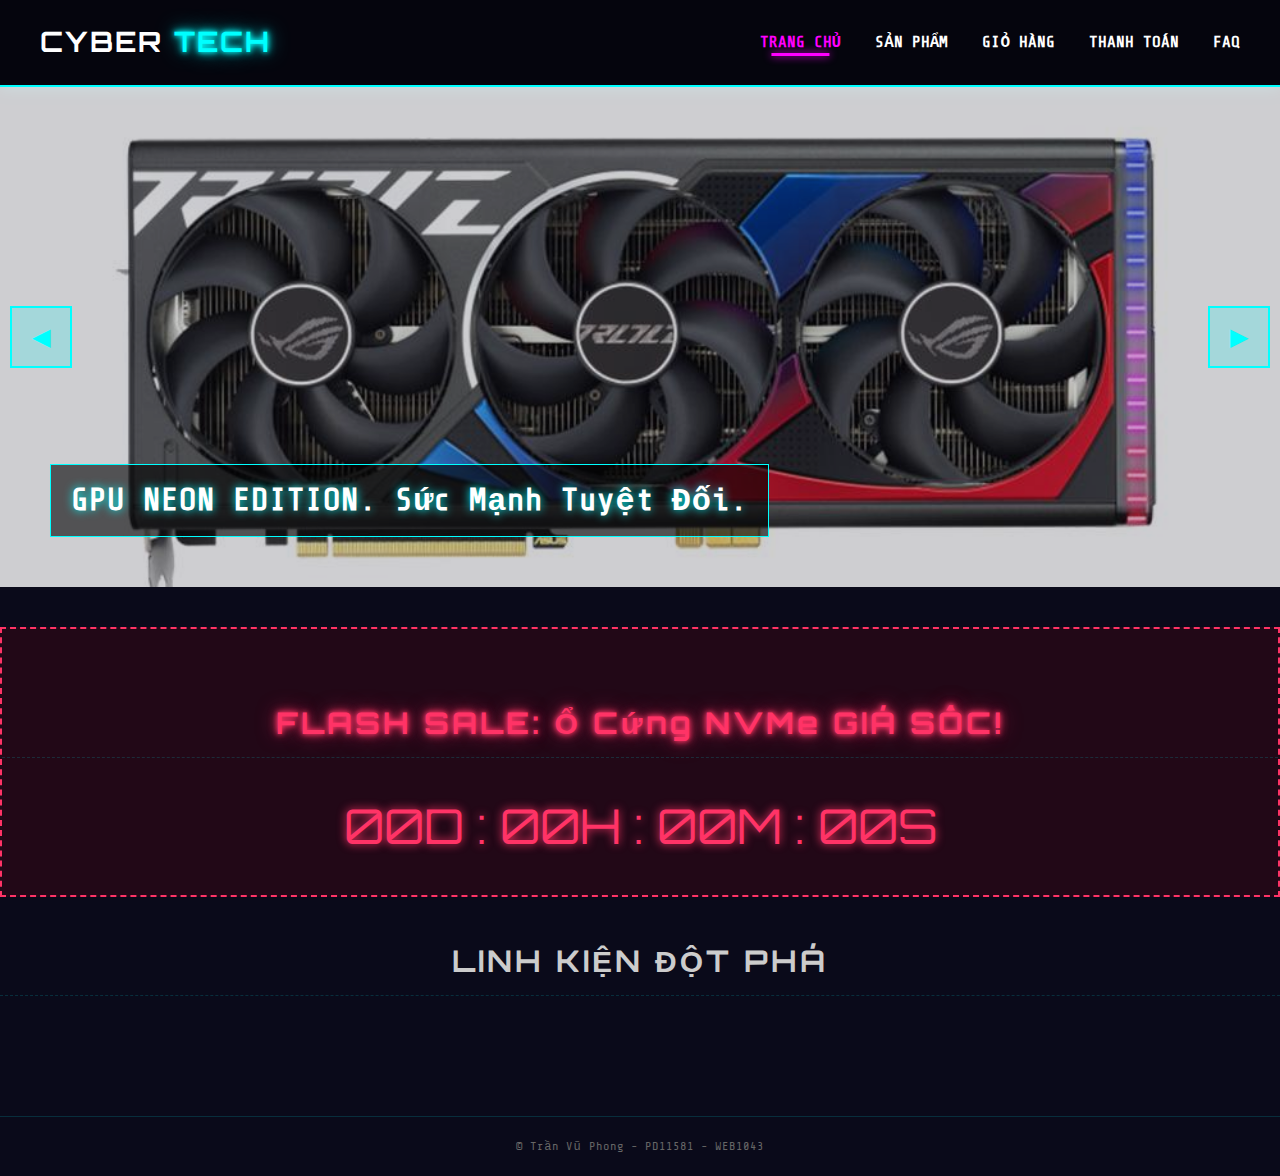
<file: index.html>
<!DOCTYPE html>
<html lang="vi">

<head>
    <meta charset="UTF-8">
    <meta name="viewport" content="width=device-width, initial-scale=1.0">
    <title>CYBERTECH</title>
    <link href="https://fonts.googleapis.com/css2?family=Orbitron:wght@400;700&family=Share+Tech+Mono&display=swap"
        rel="stylesheet">
    <link rel="stylesheet" href="css/style-base.css">
    <link rel="stylesheet" href="css/style-home.css">
</head>

<body class="body">

    <header class="header">
        <a href="index.html" class="logo">CYBER <span class="neon-text">TECH</span></a>
        <nav class="nav">
            <a href="index.html" class="nav-link active">TRANG CHỦ</a>
            <a href="product.html" class="nav-link">SẢN PHẨM</a>
            <a href="cart.html" class="nav-link">GIỎ HÀNG</a>
            <a href="checkout.html" class="nav-link">THANH TOÁN</a>
            <a href="faq.html" class="nav-link">FAQ</a>
        </nav>
    </header>

    <section class="holo-slider-container">
        <div class="holo-slider" id="holo-slider">
            <div class="holo-slide active-slide" data-index="0">
                <img src="image/VGA4090CyberEdition.jpg" alt="VGA 4090 Cyber Edition">
                <div class="slide-caption">GPU NEON EDITION. Sức Mạnh Tuyệt Đối.</div>
            </div>
            <div class="holo-slide" data-index="1">
                <img src="image/CPU15thGen.jpg" alt="CPU 15th Gen">
                <div class="slide-caption">CPU QUANTUM CORE. Tốc Độ Ánh Sáng.</div>
            </div>
            <div class="holo-slide" data-index="2">
                <img src="image/RAMDDR6.jpg" alt="RAM DDR6">
                <div class="slide-caption">RAM PHANTOM DDR6. Đa Nhiệm Không Giới Hạn.</div>
            </div>
        </div>
        <button class="slider-control prev-btn">&#9664;</button>
        <button class="slider-control next-btn">&#9654;</button>
        <div class="slider-dots" id="slider-dots"></div>
    </section>

    <section class="flash-sale-banner">
        <h2 class="section-title neon-text-red">FLASH SALE: Ổ Cứng NVMe GIÁ SỐC!</h2>
        <div class="countdown-clock" id="countdown-clock">
            <span id="days">00</span>D :
            <span id="hours">00</span>H :
            <span id="minutes">00</span>M :
            <span id="seconds">00</span>S
        </div>
    </section>

    <section class="product-catalogue">
        <h2 class="section-title">LINH KIỆN ĐỘT PHÁ</h2>
        <div class="product-grid" id="product-list">
        </div>
    </section>

    <div id="global-alert-modal" class="alert-modal">
        <div class="alert-modal-content">
            <h3 id="global-alert-title" class="neon-text"></h3>
            <p id="global-alert-message"></p>
            <button id="global-alert-close-btn" class="btn">ĐÓNG</button>
        </div>
    </div>

    <footer class="footer">
        © Trần Vũ Phong - PD11581 - WEB1043
    </footer>

    <script src="js/common-utils.js" type="module"></script>
    <script src="js/cart-manager.js" type="module"></script>
    <script src="js/home.js" type="module"></script>
</body>

</html>
</file>
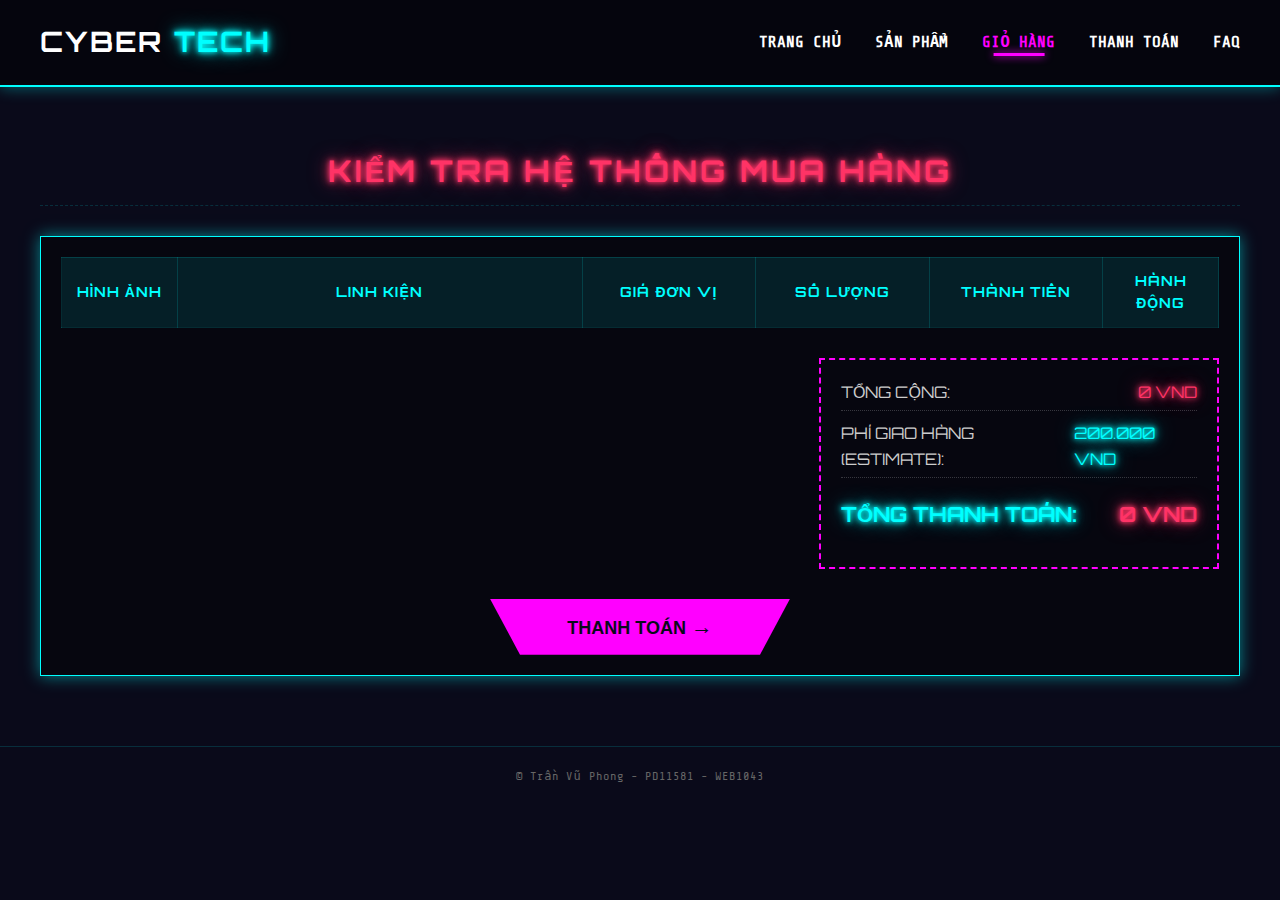
<file: cart.html>
<!DOCTYPE html>
<html lang="vi">

<head>
    <meta charset="UTF-8">
    <meta name="viewport" content="width=device-width, initial-scale=1.0">
    <title>CYBERTECH</title>
    <link href="https://fonts.googleapis.com/css2?family=Orbitron:wght@400;700&family=Share+Tech+Mono&display=swap"
        rel="stylesheet">
    <link rel="stylesheet" href="css/style-base.css">
    <link rel="stylesheet" href="css/style-cart.css">
</head>

<body class="body">

    <header class="header">
        <a href="index.html" class="logo">CYBER <span class="neon-text">TECH</span></a>
        <nav class="nav">
            <a href="index.html" class="nav-link">TRANG CHỦ</a>
            <a href="product.html" class="nav-link">SẢN PHẨM</a>
            <a href="cart.html" class="nav-link active">GIỎ HÀNG</a>
            <a href="checkout.html" class="nav-link">THANH TOÁN</a>
            <a href="faq.html" class="nav-link">FAQ</a>
        </nav>
    </header>

    <section class="cart-section">
        <h2 class="section-title neon-text-red">KIỂM TRA HỆ THỐNG MUA HÀNG</h2>

        <div class="cart-container">
            <table class="table" id="cart-table">
                <thead>
                    <tr>
                        <th style="width: 10%;">HÌNH ẢNH</th>
                        <th style="width: 35%;">LINH KIỆN</th>
                        <th style="width: 15%;">GIÁ ĐƠN VỊ</th>
                        <th style="width: 15%;">SỐ LƯỢNG</th>
                        <th style="width: 15%;">THÀNH TIỀN</th>
                        <th style="width: 10%;">HÀNH ĐỘNG</th>
                    </tr>
                </thead>
                <tbody>
                </tbody>
            </table>

            <p id="empty-cart-message" class="neon-text-red"
                style="text-align: center; margin-top: 30px; display: none;">GIỎ HÀNG TRỐNG. VUI LÒNG CHỌN LINH KIỆN.
            </p>

            <div class="cart-summary">
                <div class="total-line">
                    <span>TỔNG CỘNG:</span>
                    <span id="cart-subtotal" class="neon-text-red">0 VND</span>
                </div>
                <div class="total-line">
                    <span>PHÍ GIAO HÀNG (ESTIMATE):</span>
                    <span id="shipping-fee" class="neon-text">200.000 VND</span>
                </div>
                <div class="total-line grand-total">
                    <span class="neon-text">TỔNG THANH TOÁN:</span>
                    <span id="cart-grand-total" class="neon-text-red">0 VND</span>
                </div>
            </div>

            <button class="btn checkout-btn">THANH TOÁN <span style="font-size: 1.2em;">&#8594;</span></button>
        </div>

    </section>

    <div id="global-alert-modal" class="alert-modal">
        <div class="alert-modal-content">
            <h3 id="global-alert-title" class="neon-text"></h3>
            <p id="global-alert-message"></p>
            <button id="global-alert-close-btn" class="btn">ĐÓNG</button>
        </div>
    </div>

    <footer class="footer">
        © Trần Vũ Phong - PD11581 - WEB1043
    </footer>

    <script src="js/common-utils.js" type="module"></script>
    <script src="js/cart-manager.js" type="module"></script>
    <script src="js/cart.js" type="module"></script>
</body>

</html>
</file>
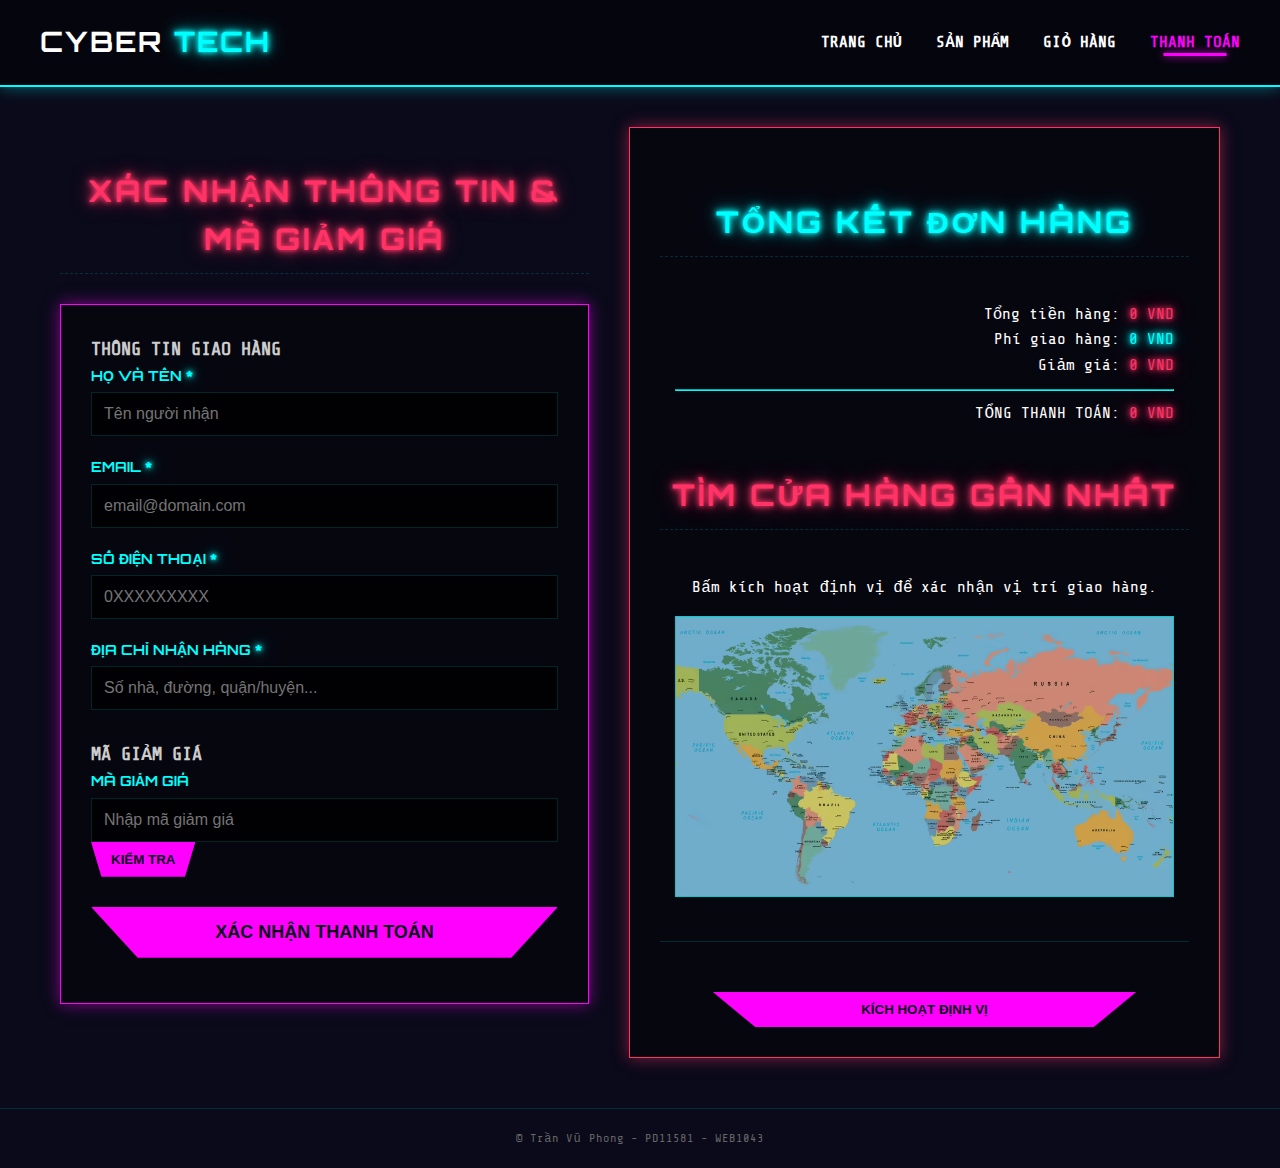
<file: checkout.html>
<!DOCTYPE html>
<html lang="vi">

<head>
    <meta charset="UTF-8">
    <meta name="viewport" content="width=device-width, initial-scale=1.0">
    <title>CYBERTECH</title>
    <link href="https://fonts.googleapis.com/css2?family=Orbitron:wght@400;700&family=Share+Tech+Mono&display=swap"
        rel="stylesheet">
    <link rel="stylesheet" href="css/style-base.css">
    <link rel="stylesheet" href="css/style-checkout.css">
</head>

<body class="body">

    <header class="header">
        <a href="index.html" class="logo">CYBER <span class="neon-text">TECH</span></a>
        <nav class="nav">
            <a href="index.html" class="nav-link">TRANG CHỦ</a>
            <a href="product.html" class="nav-link">SẢN PHẨM</a>
            <a href="cart.html" class="nav-link">GIỎ HÀNG</a>
            <a href="checkout.html" class="nav-link active">THANH TOÁN</a>
        </nav>
    </header>

    <div class="contact-grid">
        <section class="contact-section">
            <h2 class="section-title neon-text-red">XÁC NHẬN THÔNG TIN & MÃ GIẢM GIÁ</h2>

            <form id="CheckoutForm" class="form" novalidate>
                <h3>THÔNG TIN GIAO HÀNG</h3>
                <div class="form-group">
                    <label for="name">HỌ VÀ TÊN <span class="neon-text">*</span></label>
                    <input type="text" id="name" name="name" placeholder="Tên người nhận">
                    <div class="error-message" id="errorName"></div>
                </div>

                <div class="form-group">
                    <label for="email">EMAIL <span class="neon-text">*</span></label>
                    <input type="email" id="email" name="email" placeholder="email@domain.com">
                    <div class="error-message" id="errorEmail"></div>
                </div>

                <div class="form-group">
                    <label for="phone">SỐ ĐIỆN THOẠI <span class="neon-text">*</span></label>
                    <input type="text" id="phone" name="phone" placeholder="0XXXXXXXXX">
                    <div class="error-message" id="errorPhone"></div>
                </div>

                <div class="form-group">
                    <label for="address">ĐỊA CHỈ NHẬN HÀNG <span class="neon-text">*</span></label>
                    <input type="text" id="address" name="address" placeholder="Số nhà, đường, quận/huyện...">
                    <div class="error-message" id="errorAddress"></div>
                </div>

                <h3 style="margin-top: 30px;">MÃ GIẢM GIÁ</h3>
                <div class="form-group coupon-group">
                    <label for="coupon">MÃ GIẢM GIÁ</label>
                    <div class="coupon-input-group">
                        <input type="text" id="coupon" name="coupon" placeholder="Nhập mã giảm giá">
                        <button type="button" class="btn check-coupon-btn" id="check-coupon-btn">KIỂM TRA</button>
                    </div>
                    <div class="error-message neon-text" id="coupon-status" style="margin-top: 5px;"></div>
                </div>

                <button type="submit" class="btn submit-btn" id="checkout-submit-btn" disabled>
                    XÁC NHẬN THANH TOÁN
                </button>
                <p id="checkout-status-message" class="neon-text-red" style="margin-top: 15px; text-align: center;"></p>
            </form>
        </section>

        <section class="geolocation-section">
            <h2 class="section-title neon-text">TỔNG KẾT ĐƠN HÀNG</h2>
            <div id="order-summary-details" class="geo-output" style="text-align: right;">
                <p>Tổng tiền hàng: <span id="checkout-subtotal" class="neon-text-red">0 VND</span></p>
                <p>Phí giao hàng: <span id="checkout-shipping-fee" class="neon-text">0 VND</span></p>
                <p>Giảm giá: <span id="checkout-discount" class="neon-text-red">0 VND</span></p>
                <hr style="border-color: var(--neon-blue); margin: 10px 0;">
                <p class="grand-total">TỔNG THANH TOÁN: <span id="checkout-grand-total" class="neon-text-red">0
                        VND</span></p>
            </div>

            <h2 class="section-title neon-text-red" style="margin-top: 30px;">TÌM CỬA HÀNG GẦN NHẤT</h2>
            <div id="geo-info" class="geo-output">
                <p>Bấm kích hoạt định vị để xác nhận vị trí giao hàng.</p>
                <div id="map-placeholder">
                    <img src="image/map.png" alt="Cyberpunk Map"
                        style="width: 100%; height: auto; border: 1px solid var(--neon-blue);">
                </div>
            </div>

            <div id="nearest-store" class="nearest-store-info">
            </div>
            <button id="find-me-btn" class="btn find-btn">KÍCH HOẠT ĐỊNH VỊ</button>
        </section>
    </div>

    <footer class="footer">
        © Trần Vũ Phong - PD11581 - WEB1043
    </footer>

    <script src="js/common-utils.js" type="module"></script>
    <script src="js/cart-manager.js" type="module"></script>
    <script src="js/checkout.js" type="module"></script>
</body>

</html>
</file>
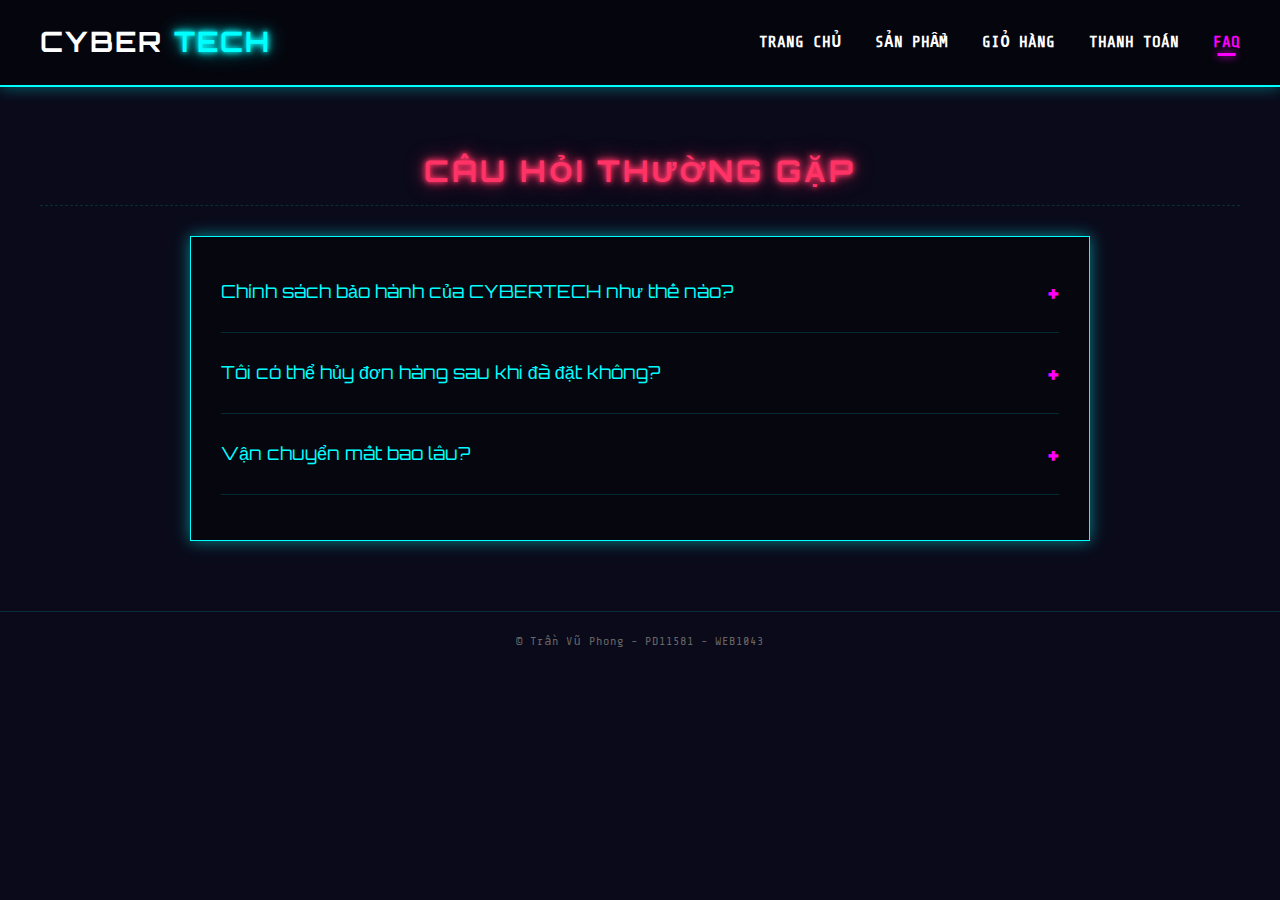
<file: faq.html>
<!DOCTYPE html>
<html lang="vi">

<head>
    <meta charset="UTF-8">
    <meta name="viewport" content="width=device-width, initial-scale=1.0">
    <title>CYBERTECH - FAQ</title>
    <link href="https://fonts.googleapis.com/css2?family=Orbitron:wght@400;700&family=Share+Tech+Mono&display=swap"
        rel="stylesheet">
    <link rel="stylesheet" href="css/style-base.css">
    <link rel="stylesheet" href="css/style-faq.css">
</head>

<body class="body">

    <header class="header">
        <a href="index.html" class="logo">CYBER <span class="neon-text">TECH</span></a>
        <nav class="nav">
            <a href="index.html" class="nav-link">TRANG CHỦ</a>
            <a href="product.html" class="nav-link">SẢN PHẨM</a>
            <a href="cart.html" class="nav-link">GIỎ HÀNG</a>
            <a href="checkout.html" class="nav-link">THANH TOÁN</a>
            <a href="faq.html" class="nav-link active">FAQ</a>
        </nav>
    </header>

    <section class="faq-section">
        <h2 class="section-title neon-text-red">CÂU HỎI THƯỜNG GẶP</h2>

        <div class="faq-container">
            <div class="faq-item">
                <button class="faq-question">
                    <span>Chính sách bảo hành của CYBERTECH như thế nào?</span>
                    <span class="faq-icon">+</span>
                </button>
                <div class="faq-answer">
                    <p>Tất cả sản phẩm bán ra đều được bảo hành 12 tháng theo tiêu chuẩn của nhà sản xuất. Đối với các
                        linh kiện cao cấp (CPU, VGA), chúng tôi hỗ trợ 1 đổi 1 trong 30 ngày đầu nếu có lỗi.</p>
                </div>
            </div>

            <div class="faq-item">
                <button class="faq-question">
                    <span>Tôi có thể hủy đơn hàng sau khi đã đặt không?</span>
                    <span class="faq-icon">+</span>
                </button>
                <div class="faq-answer">
                    <p>Bạn có thể hủy đơn hàng miễn phí trong vòng 2 giờ sau khi đặt. Sau thời gian đó, nếu đơn hàng đã
                        được chuyển cho đơn vị vận chuyển, bạn sẽ phải chịu một khoản phí xử lý nhỏ.</p>
                </div>
            </div>

            <div class="faq-item">
                <button class="faq-question">
                    <span>Vận chuyển mất bao lâu?</span>
                    <span class="faq-icon">+</span>
                </button>
                <div class="faq-answer">
                    <p>Thời gian vận chuyển dự kiến:<br>
                        - Nội thành (HCM, Hà Nội, Đà Nẵng): 1-2 ngày.<br>
                        - Các tỉnh thành khác: 3-5 ngày.</p>
                </div>
            </div>

        </div>
    </section>

    <footer class="footer">
        © Trần Vũ Phong - PD11581 - WEB1043
    </footer>

    <script src="js/faq.js"></script>
</body>

</html>
</file>
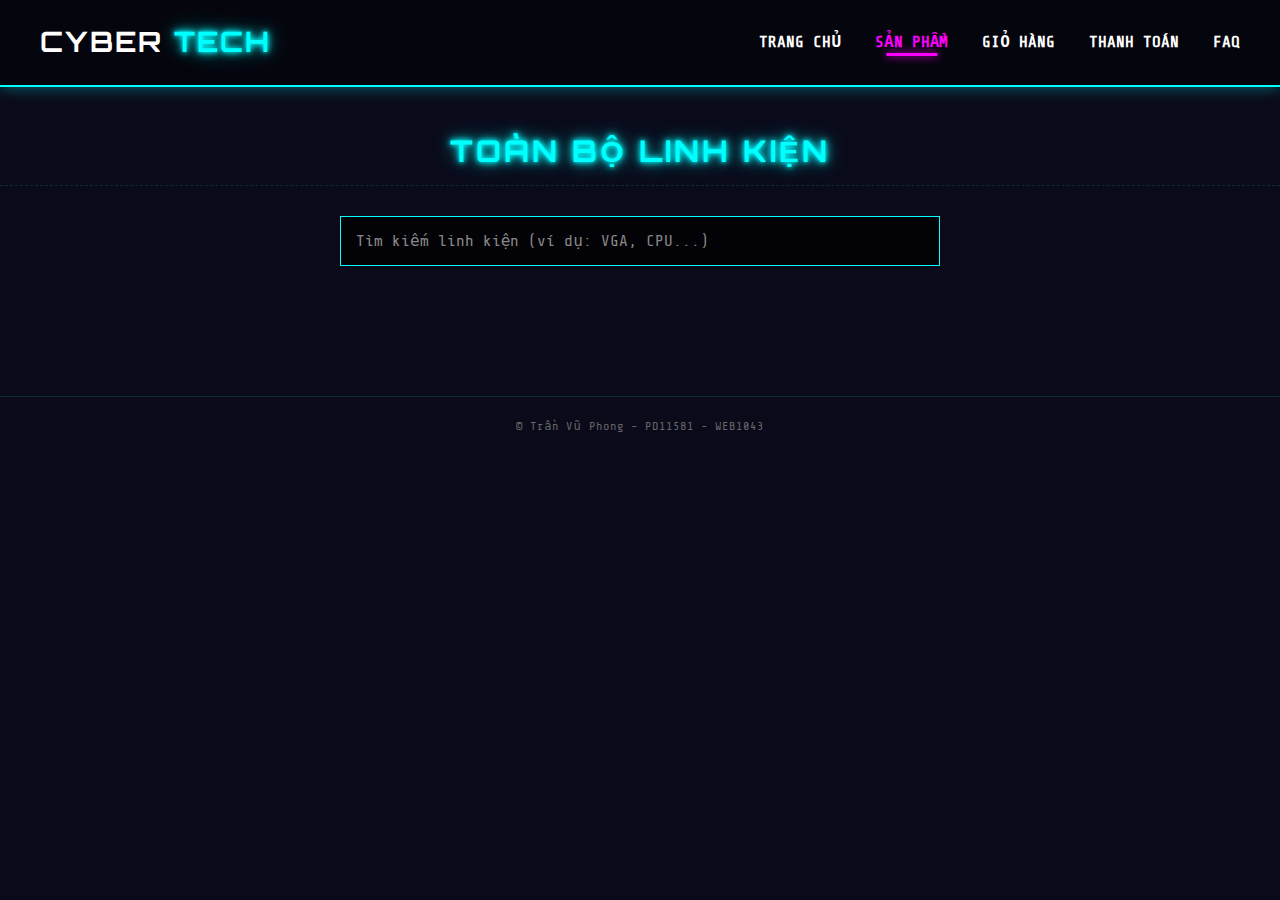
<file: product.html>
<!DOCTYPE html>
<html lang="vi">

<head>
    <meta charset="UTF-8">
    <meta name="viewport" content="width=device-width, initial-scale=1.0">
    <title>CYBERTECH</title>
    <link href="https://fonts.googleapis.com/css2?family=Orbitron:wght@400;700&family=Share+Tech+Mono&display=swap"
        rel="stylesheet">
    <link rel="stylesheet" href="css/style-base.css">
    <link rel="stylesheet" href="css/style-product.css">
</head>

<body class="body">

    <header class="header">
        <a href="index.html" class="logo">CYBER <span class="neon-text">TECH</span></a>
        <nav class="nav">
            <a href="index.html" class="nav-link">TRANG CHỦ</a>
            <a href="product.html" class="nav-link active">SẢN PHẨM</a>
            <a href="cart.html" class="nav-link">GIỎ HÀNG</a>
            <a href="checkout.html" class="nav-link">THANH TOÁN</a>
            <a href="faq.html" class="nav-link">FAQ</a>
        </nav>
    </header>

    <section class="product-catalogue">
        <h2 class="section-title neon-text">TOÀN BỘ LINH KIỆN</h2>

        <div class="search-container">
            <input type="text" id="product-search-input" class="search-input"
                placeholder="Tìm kiếm linh kiện (ví dụ: VGA, CPU...)">
        </div>

        <div class="product-grid full-catalogue" id="full-product-catalogue">
        </div>
    </section>

    <div id="global-alert-modal" class="alert-modal">
        <div class="alert-modal-content">
            <h3 id="global-alert-title" class="neon-text"></h3>
            <p id="global-alert-message"></p>
            <button id="global-alert-close-btn" class="btn">ĐÓNG</button>
        </div>
    </div>

    <footer class="footer">
        © Trần Vũ Phong - PD11581 - WEB1043
    </footer>

    <script src="js/common-utils.js" type="module"></script>
    <script src="js/cart-manager.js" type="module"></script>
    <script src="js/product.js" type="module"></script>
</body>

</html>
</file>
<file: css/style-base.css>
/* Khai báo màu và thiết lập css */
:root {
    --bg-dark: #0a0a1a;
    --neon-blue: #00ffff;
    --neon-pink: #ff00ff;
    --neon-red: #ff3366;
    --grid-line: rgba(0, 255, 255, 0.15);
}

* {
    margin: 0;
    padding: 0;
    box-sizing: border-box;
}

body {
    font-family: 'Share Tech Mono', monospace;
    background: var(--bg-dark);
    color: #ccc;
    line-height: 1.6;
    min-height: 100vh;
}

/* Hiệu ứng chữ */
.neon-text {
    color: var(--neon-blue);
    text-shadow: 0 0 5px var(--neon-blue), 0 0 10px var(--neon-blue), 0 0 20px rgba(0, 255, 255, 0.7);
}

.neon-text-red {
    color: var(--neon-red);
    text-shadow: 0 0 5px var(--neon-red), 0 0 10px var(--neon-red), 0 0 20px rgba(255, 51, 102, 0.7);
}

.section-title {
    text-align: center;
    margin: 40px 0 30px;
    font-family: 'Orbitron', sans-serif;
    font-size: 30px;
    letter-spacing: 3px;
    padding-bottom: 10px;
    border-bottom: 1px dashed var(--grid-line);
}

/* Header và navbar */
.header {
    background: rgba(0, 0, 0, 0.5);
    padding: 20px 40px;
    display: flex;
    justify-content: space-between;
    align-items: center;
    border-bottom: 2px solid var(--neon-blue);
    box-shadow: 0 0 15px rgba(0, 255, 255, 0.4);
}

.logo {
    font-family: 'Orbitron', sans-serif;
    font-size: 28px;
    font-weight: bold;
    color: #fff;
    letter-spacing: 2px;
    text-decoration: none;
    cursor: pointer;
    display: inline-block;
    transition: transform 0.2s ease;
}

.logo:hover {
    transform: scale(1.05);
    text-shadow: 0 0 15px var(--neon-blue);
}

.nav a {
    color: #fff;
    margin-left: 25px;
    text-decoration: none;
    font-weight: bold;
    position: relative;
    padding-bottom: 5px;
    transition: color 0.3s;
}

.nav a:hover,
.nav a.active {
    color: var(--neon-pink);
}

.nav a.active::after {
    content: '';
    display: block;
    width: 70%;
    height: 3px;
    background: var(--neon-pink);
    box-shadow: 0 0 8px var(--neon-pink);
    position: absolute;
    bottom: 0;
    left: 50%;
    transform: translateX(-50%);
}

/* Button */
.btn {
    display: inline-block;
    padding: 10px 20px;
    background: var(--neon-pink);
    color: var(--bg-dark);
    text-decoration: none;
    font-weight: bold;
    border: none;
    cursor: pointer;
    transition: background 0.3s, box-shadow 0.3s;
    clip-path: polygon(0% 0%, 100% 0%, 90% 100%, 10% 100%);
}

.btn:hover {
    background: var(--neon-blue);
    box-shadow: 0 0 15px var(--neon-blue);
}

/* Hiển thị sản phẩm */
.product-grid {
    display: grid;
    grid-template-columns: repeat(auto-fit, minmax(280px, 1fr));
    gap: 30px;
    padding: 20px 40px;
}

.product-info h3 {
    color: var(--neon-blue);
    font-size: 18px;
    margin-bottom: 5px;
    text-shadow: 0 0 5px rgba(0, 255, 255, 0.5);
}

.product-info p.price {
    color: var(--neon-pink);
    font-size: 16px;
    margin-bottom: 10px;
    font-weight: bold;
}

.product-card {
    background: rgba(255, 255, 255, 0.05);
    border: 1px solid var(--grid-line);
    padding: 15px;
    text-align: center;
    overflow: hidden;
    transition: transform 0.3s ease-in-out, box-shadow 0.3s ease-in-out, border-color 0.3s ease-in-out;
    position: relative;
}

.product-card img {
    width: 100%;
    height: 220px;
    object-fit: cover;
    margin-bottom: 15px;
    border: 1px dashed var(--neon-pink);
    transition: transform 0.3s ease;
}

@keyframes fadeIn {
    from {
        opacity: 0;
        transform: translateY(-50px);
    }

    to {
        opacity: 1;
        transform: translateY(0);
    }
}

.alert-modal {
    display: none;
    position: fixed;
    z-index: 200;
    left: 0;
    top: 0;
    width: 100%;
    height: 100%;
    background-color: rgba(0, 0, 0, 0.9);
    justify-content: center;
    align-items: center;
}

.alert-modal-content {
    background-color: var(--bg-dark);
    border: 2px solid var(--neon-blue);
    box-shadow: 0 0 30px rgba(0, 255, 255, 0.7);
    margin: auto;
    padding: 30px;
    width: 90%;
    max-width: 450px;
    text-align: center;
    animation: fadeIn 0.3s;
}

.alert-modal-content h3 {
    margin-bottom: 20px;
    font-size: 22px;
}

.alert-modal-content p {
    font-size: 16px;
    margin-bottom: 25px;
    color: #fff;
    white-space: pre-wrap;
}

.alert-modal-content .btn {
    width: 50%;
    min-width: 120px;
}

.alert-modal-content.type-success {
    border-color: var(--neon-blue);
    box-shadow: 0 0 30px rgba(0, 255, 255, 0.7);
}

.alert-modal-content.type-error {
    border-color: var(--neon-red);
    box-shadow: 0 0 30px rgba(255, 51, 102, 0.7);
}

/* Footer */
.footer {
    text-align: center;
    padding: 20px;
    margin-top: 50px;
    border-top: 1px solid var(--grid-line);
    font-size: 12px;
    color: #666;
    letter-spacing: 1px;
}
</file>
<file: css/style-home.css>
.holo-slider-container {
    position: relative;
    max-width: 100%;
    height: 500px;
    overflow: hidden;
    margin-bottom: 40px;
}

.holo-slider {
    display: flex;
    height: 100%;
    transition: transform 0.6s cubic-bezier(0.25, 0.46, 0.45, 0.94);
}

.holo-slide {
    min-width: 100%;
    height: 100%;
    position: relative;
}

.holo-slide img {
    width: 100%;
    height: 100%;
    object-fit: cover;
    opacity: 0.8;
}

.slide-caption {
    position: absolute;
    bottom: 50px;
    left: 50px;
    font-size: 32px;
    font-weight: bold;
    background: rgba(0, 0, 0, 0.6);
    padding: 10px 20px;
    border: 1px solid var(--neon-blue);
    letter-spacing: 1px;
    color: #fff;
    text-shadow: 0 0 10px var(--neon-blue);
}

/* Slider */
.slider-control {
    position: absolute;
    top: 50%;
    transform: translateY(-50%);
    background: rgba(0, 255, 255, 0.2);
    color: var(--neon-blue);
    border: 2px solid var(--neon-blue);
    padding: 15px 20px;
    cursor: pointer;
    font-size: 24px;
    z-index: 10;
    transition: background 0.3s, box-shadow 0.3s;
}

.slider-control:hover {
    background: var(--neon-blue);
    color: var(--bg-dark);
    box-shadow: 0 0 15px var(--neon-blue);
}

.prev-btn {
    left: 10px;
}

.next-btn {
    right: 10px;
}

/* Dots slider */
.slider-dots {
    position: absolute;
    bottom: 20px;
    width: 100%;
    text-align: center;
}

.dot {
    height: 10px;
    width: 10px;
    margin: 0 5px;
    background-color: var(--grid-line);
    border: 1px solid var(--neon-blue);
    border-radius: 50%;
    display: inline-block;
    cursor: pointer;
    transition: background-color 0.3s;
}

.dot.active {
    background-color: var(--neon-pink);
    box-shadow: 0 0 10px var(--neon-pink);
}

/* Flash sale */
.flash-sale-banner {
    text-align: center;
    padding: 30px 0;
    background: rgba(255, 0, 0, 0.1);
    border: 2px dashed var(--neon-red);
    margin: 40px 0;
    animation: pulse-red 1.5s infinite alternate;
}

.countdown-clock {
    font-family: 'Orbitron', sans-serif;
    font-size: 48px;
    color: var(--neon-red);
    margin-top: 15px;
    text-shadow: 0 0 10px var(--neon-red);
}

.countdown-clock span {
    display: inline-block;
    min-width: 60px;
    text-align: center;
}

/* Thẻ sản phẩm */
.product-card {
    background: rgba(255, 255, 255, 0.05);
    border: 1px solid var(--grid-line);
    padding: 15px;
    text-align: center;
    overflow: hidden;
    transition: all 0.3s ease-in-out;
    position: relative;
}

/* Hiệu ứng hover vào sản phẩm */
.product-card:hover {
    transform: scale(1.05) skewX(-2deg);
    box-shadow: 0 0 25px rgba(0, 255, 255, 0.7);
    border-color: var(--neon-blue);
    z-index: 1;
}

.product-card img {
    width: 100%;
    height: 220px;
    object-fit: cover;
    margin-bottom: 15px;
    border: 1px dashed var(--neon-pink);
    transition: transform 0.3s ease;
}

.product-card:hover img {
    transform: scale(1.1);
    filter: brightness(1.2) saturate(1.5);
}
</file>
<file: css/style-cart.css>
.cart-section {
    padding: 20px 40px;
}

.cart-container {
    max-width: 1200px;
    margin: 0 auto;
    padding: 20px;
    background: rgba(0, 0, 0, 0.4);
    border: 1px solid var(--neon-blue);
    box-shadow: 0 0 15px rgba(0, 255, 255, 0.5);
}

/* Bảng Giỏ hàng */
.table {
    width: 100%;
    border-collapse: collapse;
    color: #fff;
    font-size: 14px;
    margin-bottom: 30px;
}

.table th,
.table td {
    border: 1px solid var(--grid-line);
    padding: 12px 10px;
    text-align: center;
}

.table thead th {
    background: rgba(0, 255, 255, 0.1);
    color: var(--neon-blue);
    font-family: 'Orbitron', sans-serif;
    letter-spacing: 1px;
}

.table tbody tr:hover {
    background: rgba(255, 0, 255, 0.05);
}

.table img {
    width: 80px;
    height: 60px;
    object-fit: cover;
    border: 1px solid var(--neon-pink);
}

/* Quản lý số lượng */
.qty-control {
    display: flex;
    justify-content: center;
    align-items: center;
    gap: 5px;
}

.qty-btn {
    padding: 5px 10px;
    background: var(--neon-pink);
    color: var(--bg-dark);
    border: none;
    cursor: pointer;
    font-weight: bold;
    transition: background 0.3s;
}

.qty-btn:hover {
    background: var(--neon-red);
}

.qty-display {
    color: var(--neon-blue);
    font-weight: bold;
}

.remove-btn {
    background: none;
    color: var(--neon-red);
    border: 1px solid var(--neon-red);
    padding: 5px 10px;
    cursor: pointer;
    transition: background 0.3s;
}

.remove-btn:hover {
    background: var(--neon-red);
    color: #fff;
}

/* Tổng cộng */
.cart-summary {
    max-width: 400px;
    margin-left: auto;
    padding: 20px;
    border: 2px dashed var(--neon-pink);
    margin-top: 30px;
}

.total-line {
    display: flex;
    justify-content: space-between;
    margin-bottom: 10px;
    padding-bottom: 5px;
    border-bottom: 1px dotted rgba(255, 255, 255, 0.2);
    font-family: 'Orbitron', sans-serif;
}

.total-line.grand-total {
    font-size: 1.3em;
    font-weight: bold;
    border-bottom: none;
    padding-top: 10px;
}

.checkout-btn {
    display: block;
    width: 300px;
    margin: 30px auto 0;
    padding: 15px;
    font-size: 18px;
    text-align: center;
}
</file>
<file: css/style-checkout.css>
.contact-grid {
    display: flex;
    max-width: 1200px;
    margin: 40px auto;
    gap: 40px;
    padding: 0 20px;
}

.contact-section,
.geolocation-section {
    flex: 1;
    min-width: 45%;
}

/* Form Liên hệ */
.form {
    background: rgba(0, 0, 0, 0.4);
    padding: 30px;
    border: 1px solid var(--neon-pink);
    box-shadow: 0 0 15px rgba(255, 0, 255, 0.5);
}

.form-group {
    margin-bottom: 20px;
}

.form label {
    display: block;
    margin-bottom: 5px;
    font-weight: bold;
    color: var(--neon-blue);
    font-family: 'Orbitron', sans-serif;
    font-size: 14px;
}

.form input[type="text"],
.form input[type="email"],
.form textarea {
    width: 100%;
    padding: 12px;
    background: rgba(0, 0, 0, 0.7);
    border: 1px solid var(--grid-line);
    color: #fff;
    font-size: 16px;
    transition: border-color 0.3s, box-shadow 0.3s;
}

.form input:focus,
.form textarea:focus {
    border-color: var(--neon-pink);
    box-shadow: 0 0 10px var(--neon-pink);
    outline: none;
}

.form textarea {
    resize: vertical;
    min-height: 120px;
}

.error-message {
    color: var(--neon-red);
    font-size: 13px;
    margin-top: 5px;
    text-shadow: 0 0 3px rgba(255, 51, 102, 0.5);
}

.submit-btn {
    width: 100%;
    padding: 15px;
    margin-top: 10px;
    font-size: 18px;
}


/* Vị trí */
.geolocation-section {
    background: rgba(0, 0, 0, 0.4);
    padding: 30px;
    border: 1px solid var(--neon-red);
    box-shadow: 0 0 15px rgba(255, 51, 102, 0.5);
}

.geo-output {
    margin-top: 20px;
    padding: 15px;
    text-align: center;
    color: #fff;
}

#map-placeholder img {
    opacity: 0.8;
    margin-top: 15px;
}

.nearest-store-info {
    border-top: 1px solid var(--grid-line);
    margin-top: 20px;
    padding-top: 20px;
    color: var(--neon-blue);
    font-size: 16px;
    text-align: center;
}

.nearest-store-info p {
    margin-bottom: 10px;
    text-shadow: 0 0 5px rgba(0, 255, 255, 0.5);
}

.find-btn {
    display: block;
    width: 80%;
    margin: 30px auto 0;
}
</file>
<file: css/style-faq.css>
.faq-section {
    padding: 20px 40px;
}

.faq-container {
    max-width: 900px;
    margin: 0 auto;
    padding: 30px;
    background: rgba(0, 0, 0, 0.4);
    border: 1px solid var(--neon-blue);
    box-shadow: 0 0 15px rgba(0, 255, 255, 0.5);
}

.faq-item {
    border-bottom: 1px solid var(--grid-line);
    margin-bottom: 15px;
    padding-bottom: 15px;
}

.faq-question {
    background: none;
    border: none;
    width: 100%;
    padding: 10px 0;
    display: flex;
    justify-content: space-between;
    align-items: center;
    text-align: left;
    font-family: 'Orbitron', sans-serif;
    font-size: 18px;
    color: var(--neon-blue);
    cursor: pointer;
    transition: color 0.3s;
}

.faq-question:hover {
    color: var(--neon-pink);
}

.faq-icon {
    font-size: 24px;
    font-weight: bold;
    color: var(--neon-pink);
    transition: transform 0.3s ease-out;
}

.faq-answer {
    color: #ccc;
    font-size: 16px;
    line-height: 1.7;
    max-height: 0;
    overflow: hidden;
    padding: 0 15px;
    transition: max-height 0.4s ease-out, padding 0.4s ease-out;
}

.faq-item.active .faq-answer {
    max-height: 200px;
    padding: 20px 15px;
}

.faq-item.active .faq-icon {
    transform: rotate(45deg);
}

.faq-item.active .faq-question {
    color: var(--neon-pink);
}
</file>
<file: css/style-product.css>
/* Thẻ sản phẩm */
.product-card {
    cursor: pointer;
}

.product-card:hover {
    transform: scale(1.03);
    box-shadow: 0 0 15px rgba(0, 255, 255, 0.5);
    border-color: var(--neon-blue);
}

.product-card:hover img {
    transform: scale(1.05);
    filter: brightness(1.1);
}

.product-card .btn {
    width: 100%;
    margin-top: 10px;
}

/* Thanh tìm kiếm */
.search-container {
    max-width: 600px;
    margin: 0 auto 40px auto;
}

.search-input {
    width: 100%;
    padding: 15px;
    background: rgba(0, 0, 0, 0.7);
    border: 1px solid var(--neon-blue);
    color: #fff;
    font-size: 16px;
    font-family: 'Share Tech Mono', monospace;
    transition: border-color 0.3s, box-shadow 0.3s;
    text-align: left;
}

.search-input::placeholder {
    color: #888;
}

.search-input:focus {
    border-color: var(--neon-pink);
    box-shadow: 0 0 15px var(--neon-pink);
    outline: none;
}
</file>
